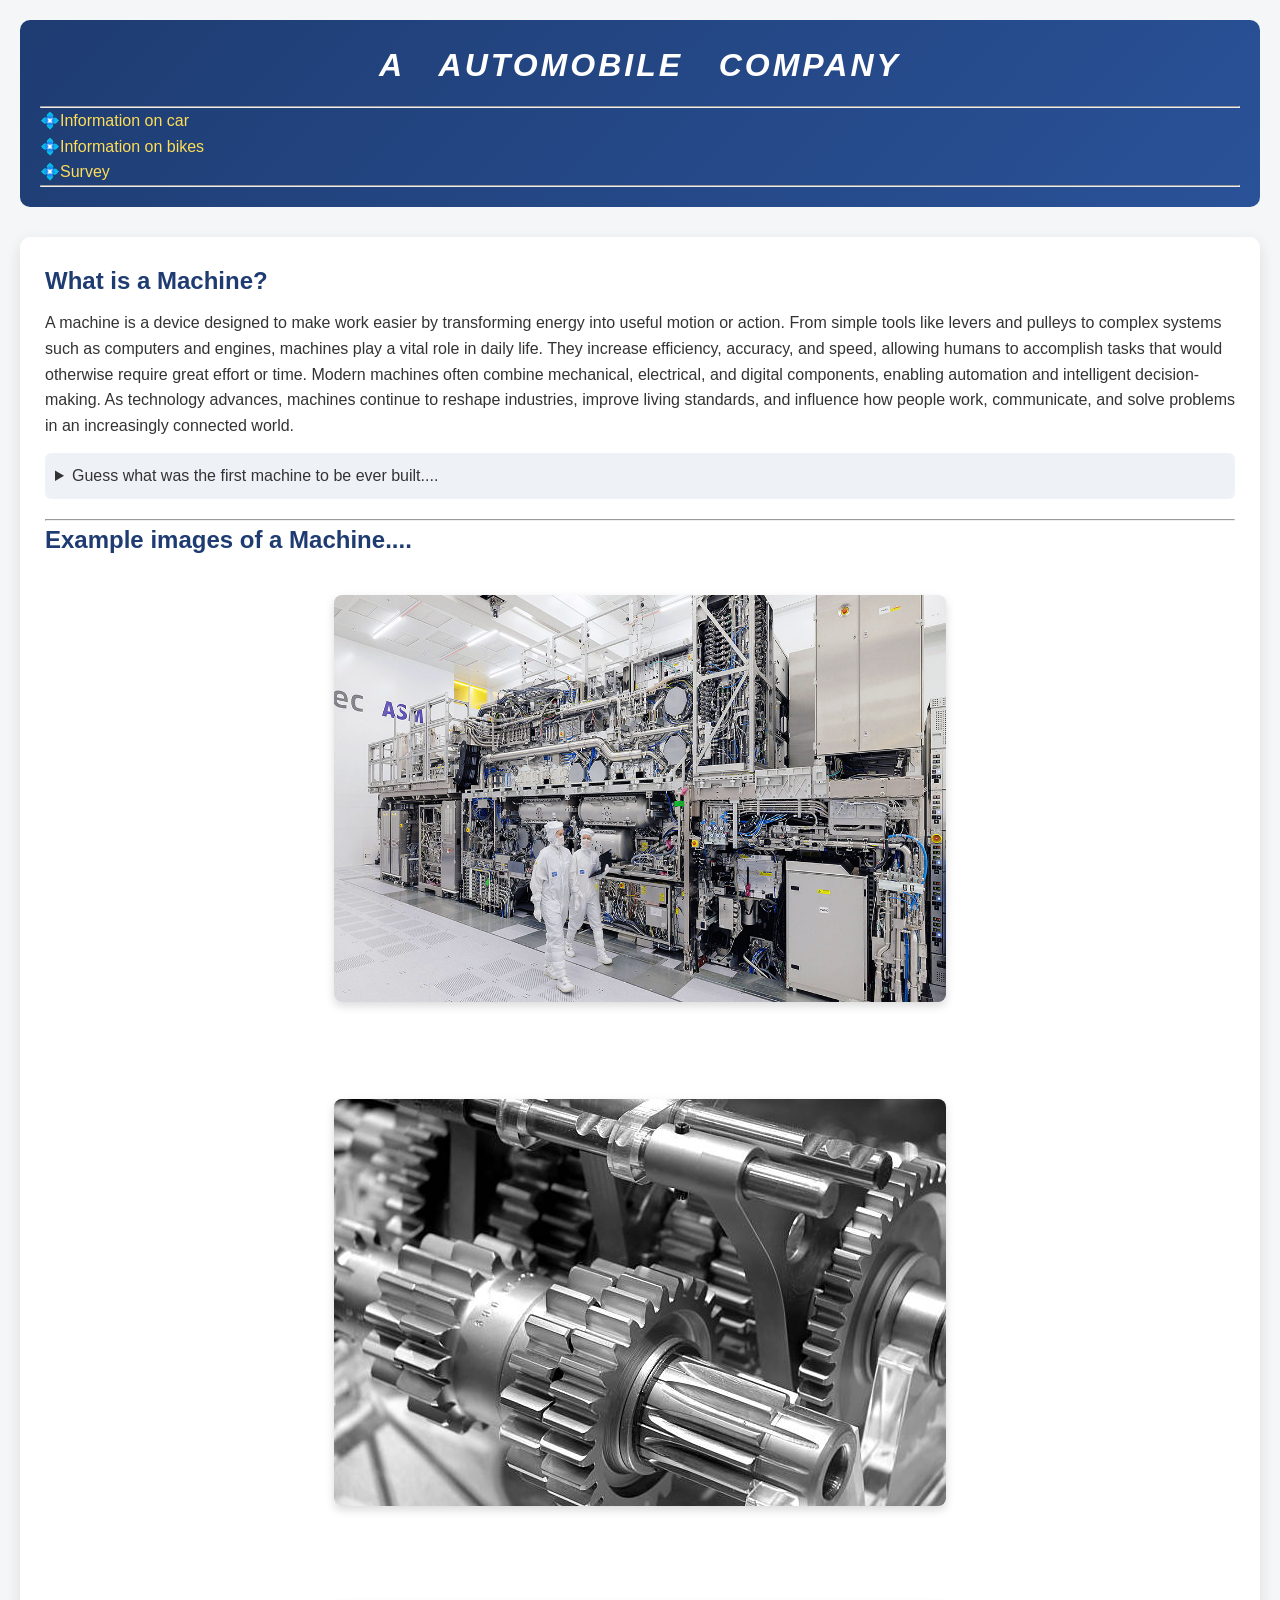
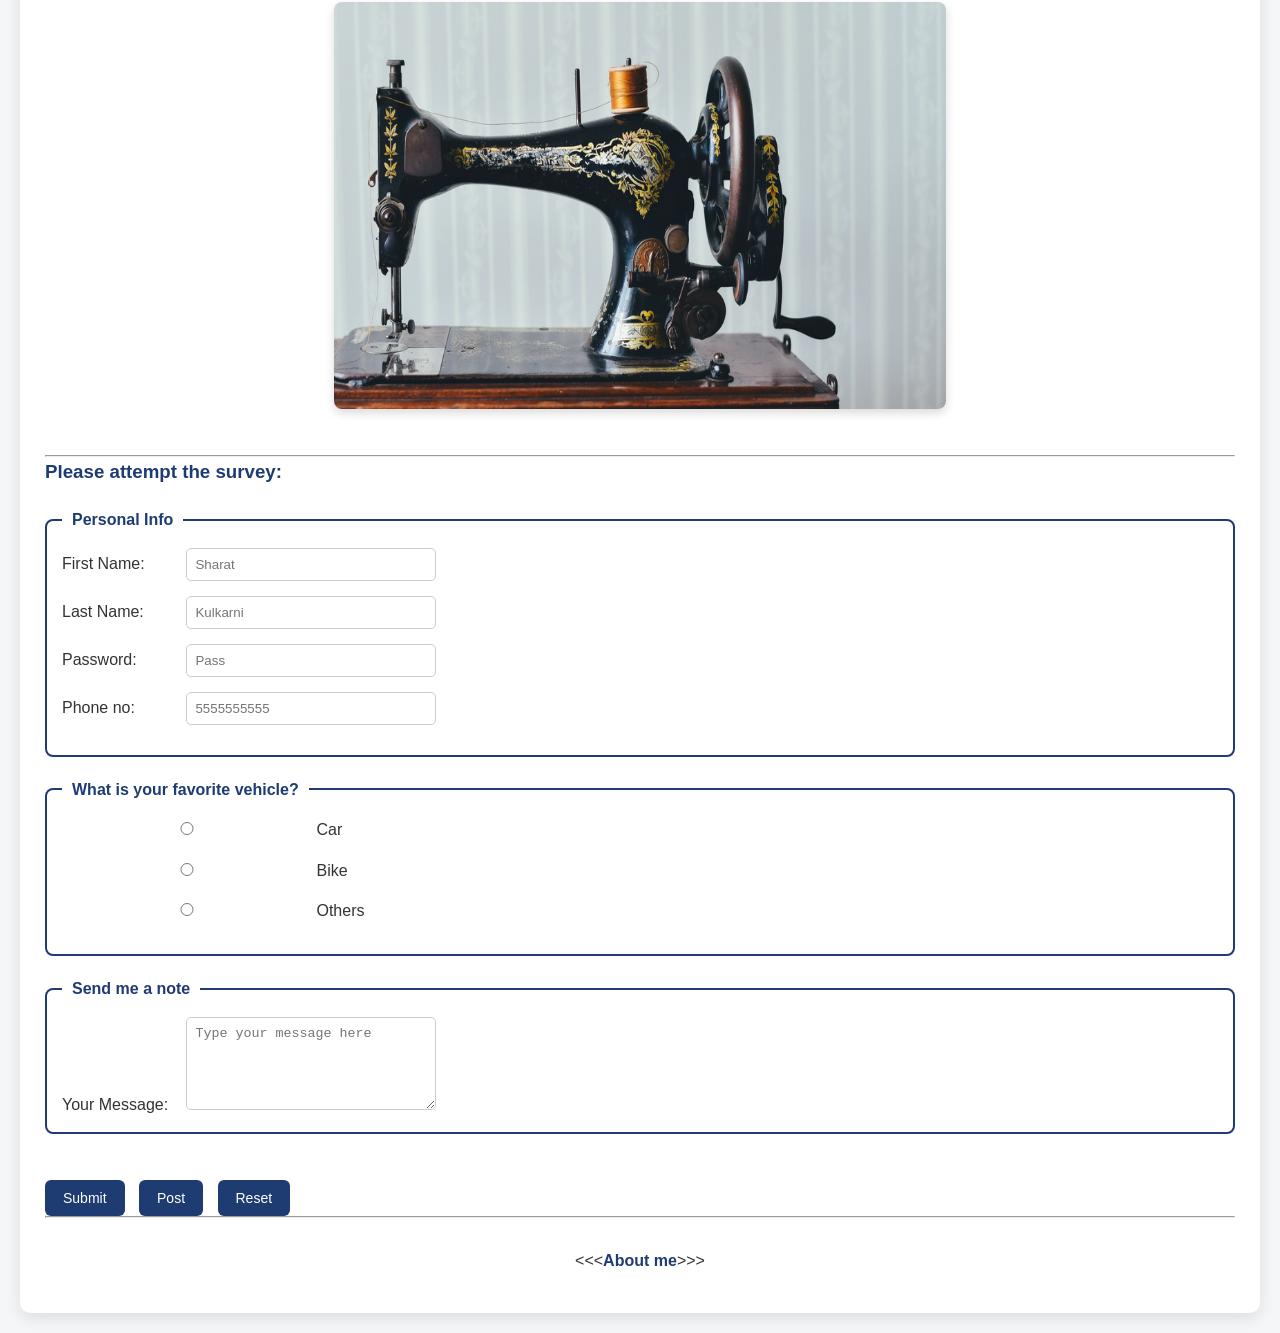
<file: index.html>
<!DOCTYPE html>
<html lang="en">

<head>
    <meta charset="UTF-8">
    <meta name="author" content="Shashank kulkarni">
    <meta name="description" content="This is the home page.">
    <title>AutomobileCompany</title>
    <link rel="stylesheet" href="style.css">
</head>

<body>
    <header>
        <h1><em>A &nbsp; AUTOMOBILE &nbsp; COMPANY</em></h1>
        <hr>
        💠<a href="Cars.html">Information on car</a>
        <br>
        💠<a href="Bikes.html">Information on bikes</a>
        <br>
        <nav aria-label="Primary-navigation">
            💠<a href="#Survey">Survey</a>
        </nav>
        <hr>
    </header>

    <main>
        <h2>What is a Machine?</h2>
        <p>A machine is a device designed to make work easier by transforming energy into useful motion or action. From
            simple tools like levers and pulleys to complex systems such as computers and engines, machines play a vital
            role in daily life. They increase efficiency, accuracy, and speed, allowing humans to accomplish tasks that
            would otherwise require great effort or time. Modern machines often combine mechanical, electrical, and
            digital components, enabling automation and intelligent decision-making. As technology advances, machines
            continue to reshape industries, improve living standards, and influence how people work, communicate, and
            solve problems in an increasingly connected world.</p>
        <details>
            <summary>Guess what was the first machine to be ever built....</summary>
            <p>It was the <mark>FLINT HAND EXE</mark> used by early humans in 5th millennium BCE.</p>
        </details>
        <hr>
        <h2>Example images of a Machine....</h2>
        &nbsp;&nbsp;&nbsp;&nbsp;
        <figure>
            <img src="img/Big_machine.jpg" alt="A big Machine" title="This is one of the example for a machine"
                width="612" height="407">
        </figure>
        <br>
        <br>
        &nbsp;&nbsp;&nbsp;&nbsp;
        <figure>
            <img src="img/engine.jpg" alt="A Engine" title="This is a picture of a Engine">
        </figure>
        <br>
        <br>
        &nbsp;&nbsp;&nbsp;&nbsp;
        <figure>
            <img src="img/Sewing.png" alt="A Sewing Machine" title="This a sewing machine" width="612" height="407">
        </figure>
        <br>
        <hr>

        <section id="Survey">
            <h3>Please attempt the survey:</h3>
            <article>
                <form action="https://httpbin.org/get" method="get">
                    <fieldset>
                        <legend>Personal Info</legend>
                        <p>
                            <label for="FirstName">First Name:</label>
                            <input type="text" name="FirstName" id="FirstName" placeholder="Sharat" autocomplete="on"
                                required>
                        </p>
                        <p>
                            <label for="LastName">Last Name:</label>
                            <input type="text" name="LastName" id="LastName" placeholder="Kulkarni" autocomplete="on"
                                required>
                        </p>
                        <p>
                            <label for="password">Password:</label>
                            <input type="password" name="password" id="password" placeholder="Pass" required>

                        </p>
                        <p>
                            <label for="phone">Phone no:</label>
                            <input type="tel" name="phone" id="phone" placeholder="5555555555"
                                pattern="[0-9]{3}[0-9]{3}[0-9]{4}" required>
                        </p>
                    </fieldset>
                <fieldset>
                    <legend>What is your favorite vehicle?</legend>
                    <p>
                        <input type="radio" name="vehicle" id="Car" value="Car">
                        <label for="Car">Car</label>
                    </p>
                    <p>
                        <input type="radio" name="vehicle" id="Bike" value="Bike">
                        <label for="Bike">Bike</label>
                    </p>
                    <p>
                        <input type="radio" name="vehicle" id="others" value="others">
                        <label for="others">Others</label>
                    </p>
                </fieldset>
                <fieldset>
                    <legend>Send me a note</legend>
                    <label for="message">Your Message:</label>
                    <textarea name="message" id="message" placeholder="Type your message here" rows="5"
                        cols="40"></textarea>
                </fieldset>
                <br>
                <button type="submit">Submit</button>
                <button type="submit" formaction="https://httpbin.org/post" formmethod="post">Post</button>
                <button type="reset">Reset</button>
                <hr>
                </form>
            </article>
        </section>

        <footer>
            <p>
                &lt;&lt;&lt;<a href="About_me.html">About me</a>&gt;&gt;&gt;
            </p>
        </footer>


    </main>

</body>

</html>
</file>
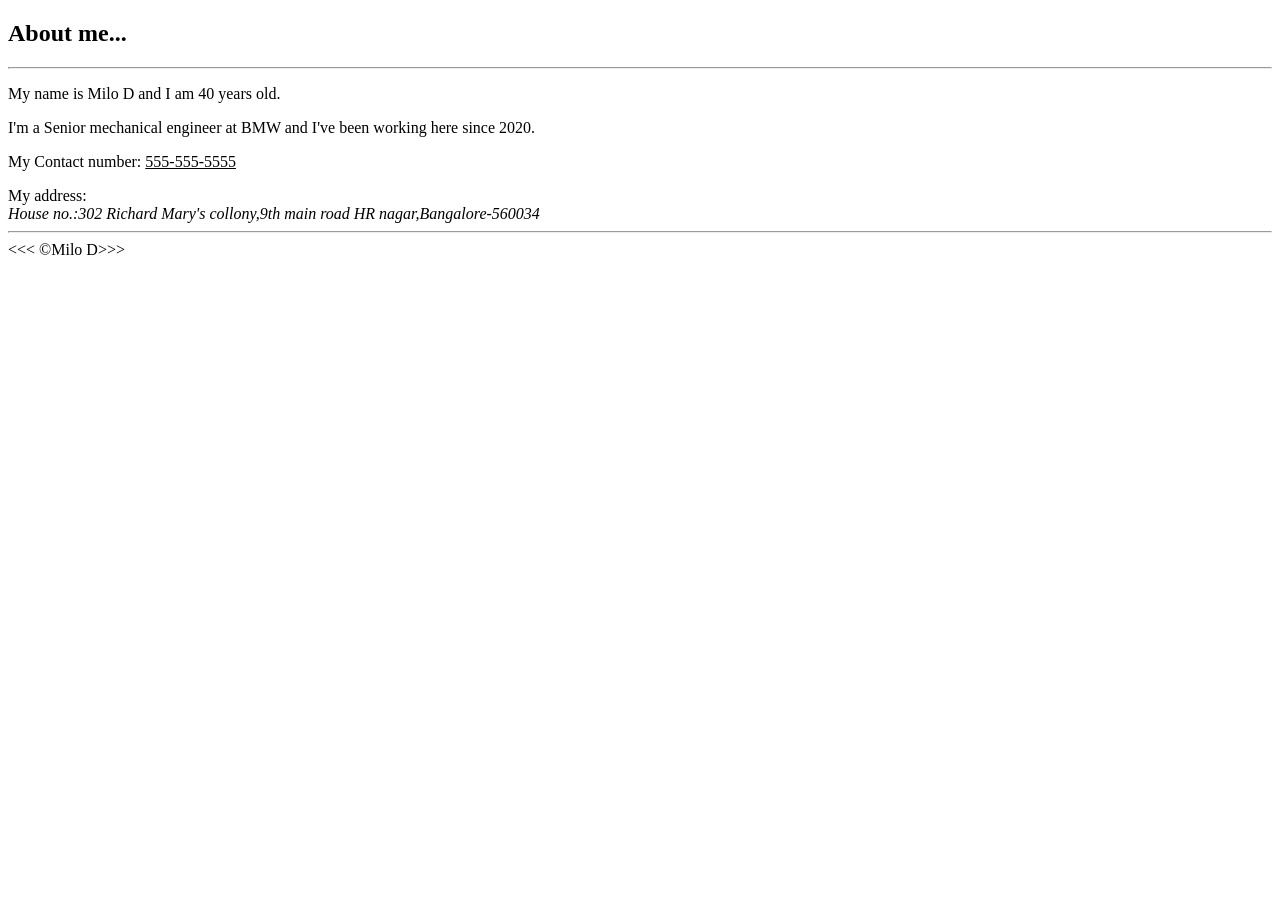
<file: About_me.html>
<!DOCTYPE html>
<html lang="en">

<head>
    <meta charset="UTF-8">
    <meta name="author" content="Shashank kulkarni">
    <meta name="description" content="This page is about me.">
    <title>ABOUT ME</title>
</head>

<body>
    <header>
        <h2>About me...</h2>
    </header>
    <hr>

    <main>
        <p>
            My name is Milo D and I am 40 years old.
        </p>
        <p>
            I'm a Senior mechanical engineer at BMW and I've been working here since 2020.
        </p>
        <p>
            My Contact number:
            <u>555-555-5555</u>
        </P>
        My address:
        <address>House no.:302 Richard Mary's collony,9th main road HR nagar,Bangalore-560034</address>

        <hr>
    </main>

    <footer>
        &lt;&lt;&lt; &copy;<a>Milo D</a>&gt;&gt;&gt;
    </footer>
</body>

</html>
</file>
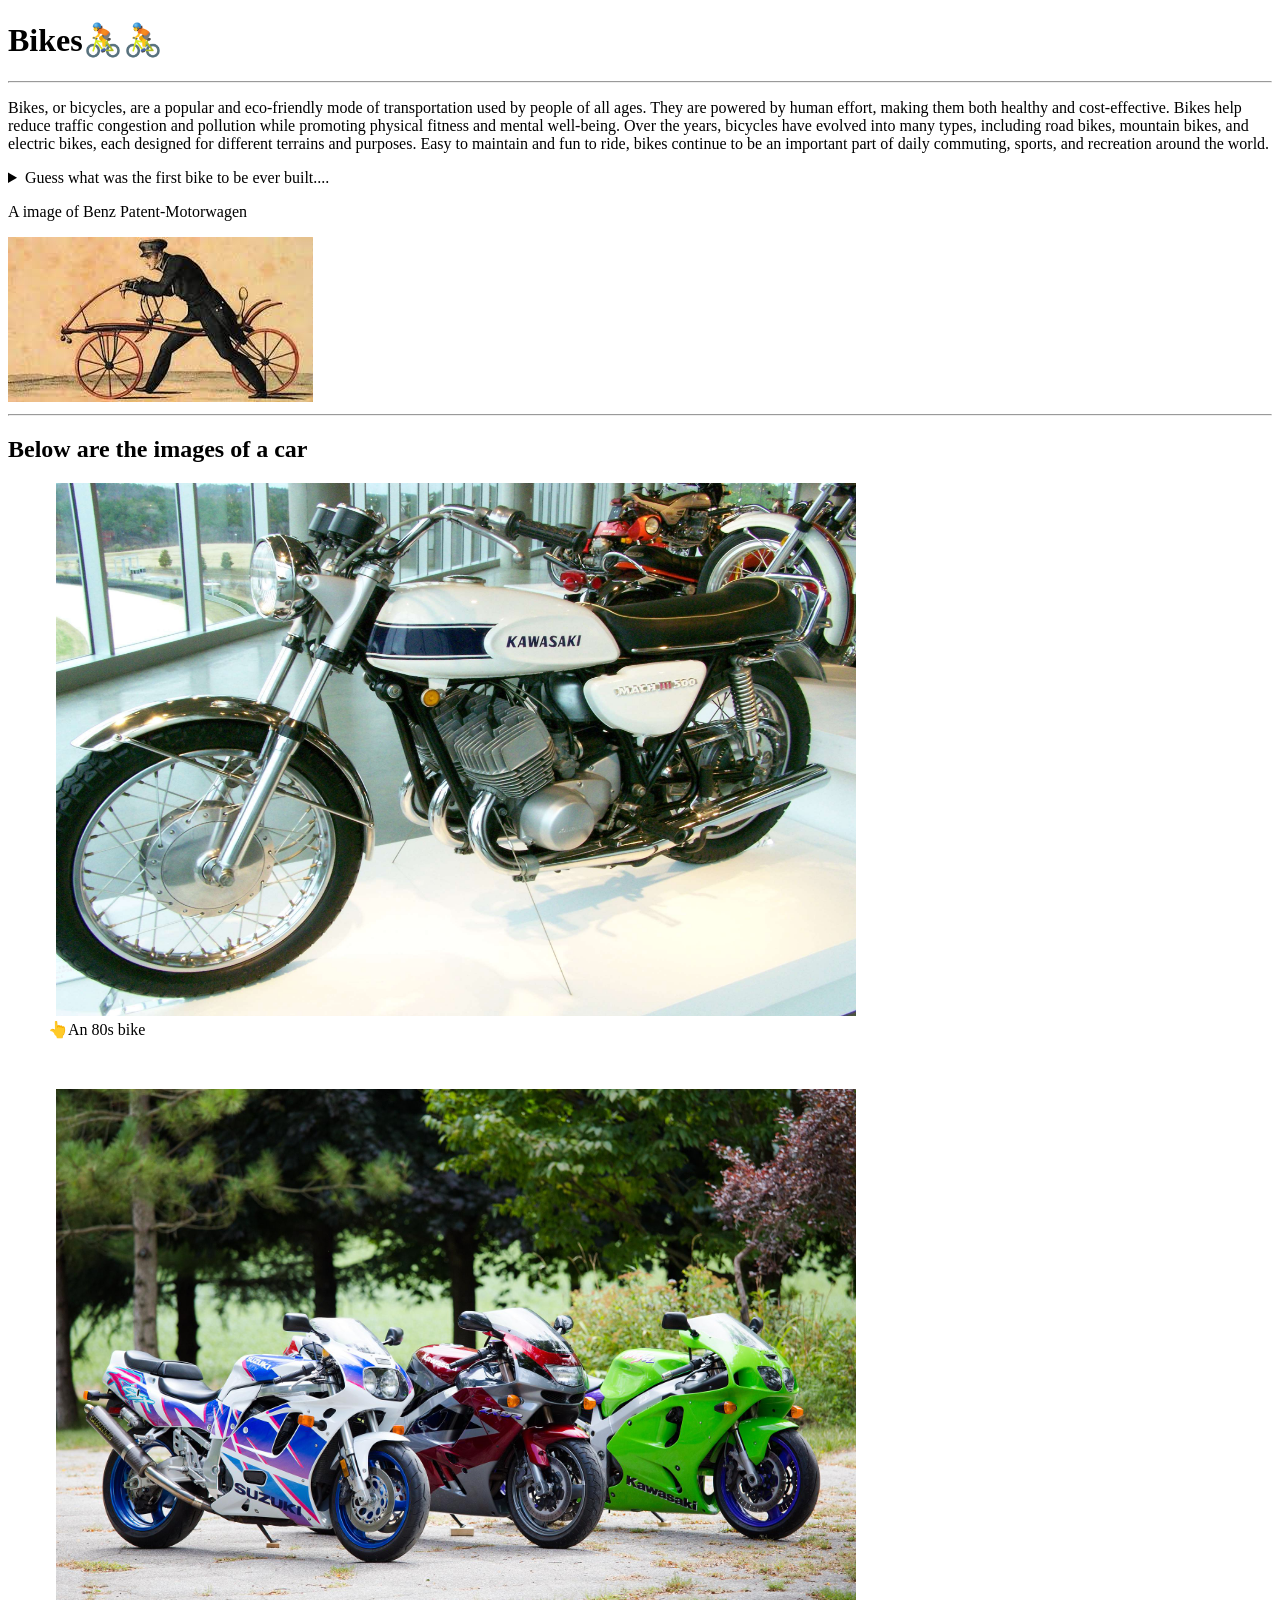
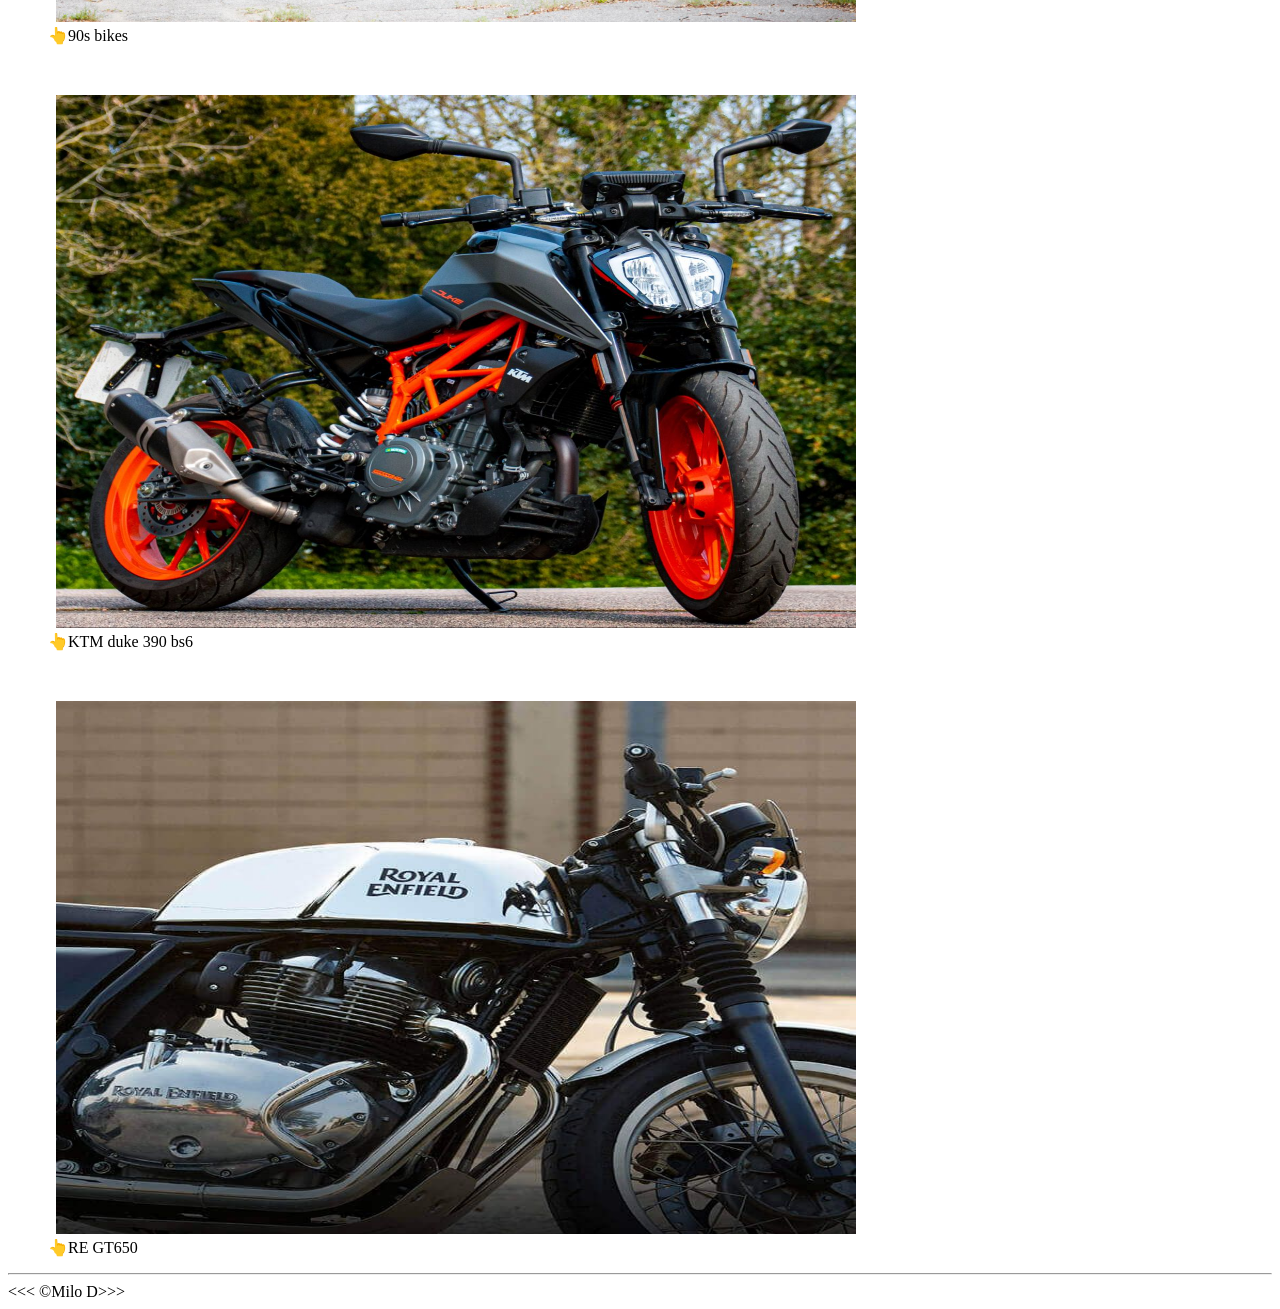
<file: Bikes.html>
<!DOCTYPE html>
<html lang="en">

<head>
    <meta charset="UTF-8">
    <meta name="author" content="Shashank kulkarni">
    <meta name="description" content="This page is about bikes.">
    <title>About Bikes</title>
</head>

<body>
    <header>
        <h1>Bikes🚴🚴</h1>
        <hr>
        <p>Bikes, or bicycles, are a popular and eco-friendly mode of transportation used by people of all ages. They
            are powered by human effort, making them both healthy and cost-effective. Bikes help reduce traffic
            congestion and pollution while promoting physical fitness and mental well-being. Over the years, bicycles
            have evolved into many types, including road bikes, mountain bikes, and electric bikes, each designed for
            different terrains and purposes. Easy to maintain and fun to ride, bikes continue to be an important part of
            daily commuting, sports, and recreation around the world.
        </p>
        <details>
            <summary>Guess what was the first bike to be ever built....</summary>
            <p>It was the <mark>Draisine</mark> built in the year 1817 and was called as "running machine".</p>
        </details>
        <p>A image of Benz Patent-Motorwagen</p>
        <img src="img/1st_bike.jpg" alt="Draisine" title="1st bike">
        <hr>
    </header>

    <main>
        <h2>Below are the images of a car</h2>
        <figure>
        &nbsp;&nbsp;<img src="img/70s_bike.jpg" alt="kawasaki" title="A 70s bike" width="800" height="533">
                    <figcaption>
                        👆An 80s bike
                    </figcaption>
        </figure>
        <br>
        <figure>
        &nbsp;&nbsp;<img src="img/90s_bike.jpg" alt="suzuki" title="A 90s bike" width="800" height="533">
                    <figcaption>
                        👆90s bikes
                    </figcaption>
        </figure> 
        <br>
        <figure>
        &nbsp;&nbsp;<img src="img/duke.jpg" alt="KTM" title="duke 390" width="800" height="533">
                    <figcaption>
                        👆KTM duke 390 bs6
                    </figcaption>
        </figure>
        <br>
        <figure>
        &nbsp;&nbsp;<img src="img/gt650.jpg" alt="RE" title="GT650" width="800" height="533">
                    <figcaption>
                        👆RE GT650
                    </figcaption>
        </figure>
        <hr>
    </main>

    <footer>
        &lt;&lt;&lt; &copy;<a>Milo D</a>&gt;&gt;&gt;
    </footer>

</body>

</html>
</file>
<file: style.css>
/* Reset & base styles */
* {
    margin: 0;
    padding: 0;
    box-sizing: border-box;
}

body {
    font-family: "Segoe UI", Tahoma, sans-serif;
    line-height: 1.6;
    background-color: #f4f6f8;
    color: #333;
    padding: 20px;
}

/* Header */
header {
    background: linear-gradient(135deg, #1e3c72, #2a5298);
    color: white;
    padding: 20px;
    border-radius: 10px;
    margin-bottom: 30px;
}

header h1 {
    text-align: center;
    letter-spacing: 3px;
    margin-bottom: 15px;
}

header a {
    color: #ffdd57;
    text-decoration: none;
    font-weight: 500;
}

header a:hover {
    text-decoration: underline;
}

/* Main content */
main {
    background-color: white;
    padding: 25px;
    border-radius: 10px;
    box-shadow: 0 5px 15px rgba(0,0,0,0.1);
}

/* Headings */
h2, h3 {
    color: #1e3c72;
    margin-bottom: 10px;
}

p {
    margin-bottom: 15px;
}

/* Details section */
details {
    background-color: #eef2f7;
    padding: 10px;
    border-radius: 6px;
    margin-bottom: 20px;
}

/* Images */
figure {
    display: flex;
    justify-content: center;
    margin-bottom: 20px;
}

img {
    max-width: 100%;
    border-radius: 8px;
    box-shadow: 0 4px 10px rgba(0,0,0,0.15);
}

/* Form styling */
form {
    margin-top: 20px;
}

fieldset {
    border: 2px solid #1e3c72;
    border-radius: 8px;
    padding: 15px;
    margin-bottom: 20px;
}

legend {
    padding: 0 10px;
    font-weight: bold;
    color: #1e3c72;
}

label {
    display: inline-block;
    width: 120px;
    font-weight: 500;
}

input, textarea {
    padding: 8px;
    width: 250px;
    border-radius: 5px;
    border: 1px solid #ccc;
}

input:focus,
textarea:focus {
    outline: none;
    border-color: #2a5298;
}

/* Buttons */
button {
    background-color: #1e3c72;
    color: white;
    border: none;
    padding: 10px 18px;
    margin-right: 10px;
    border-radius: 6px;
    cursor: pointer;
    font-size: 14px;
}

button:hover {
    background-color: #2a5298;
}

/* Footer */
footer {
    text-align: center;
    margin-top: 30px;
}

footer a {
    color: #1e3c72;
    font-weight: bold;
    text-decoration: none;
}

footer a:hover {
    text-decoration: underline;
}
</file>
